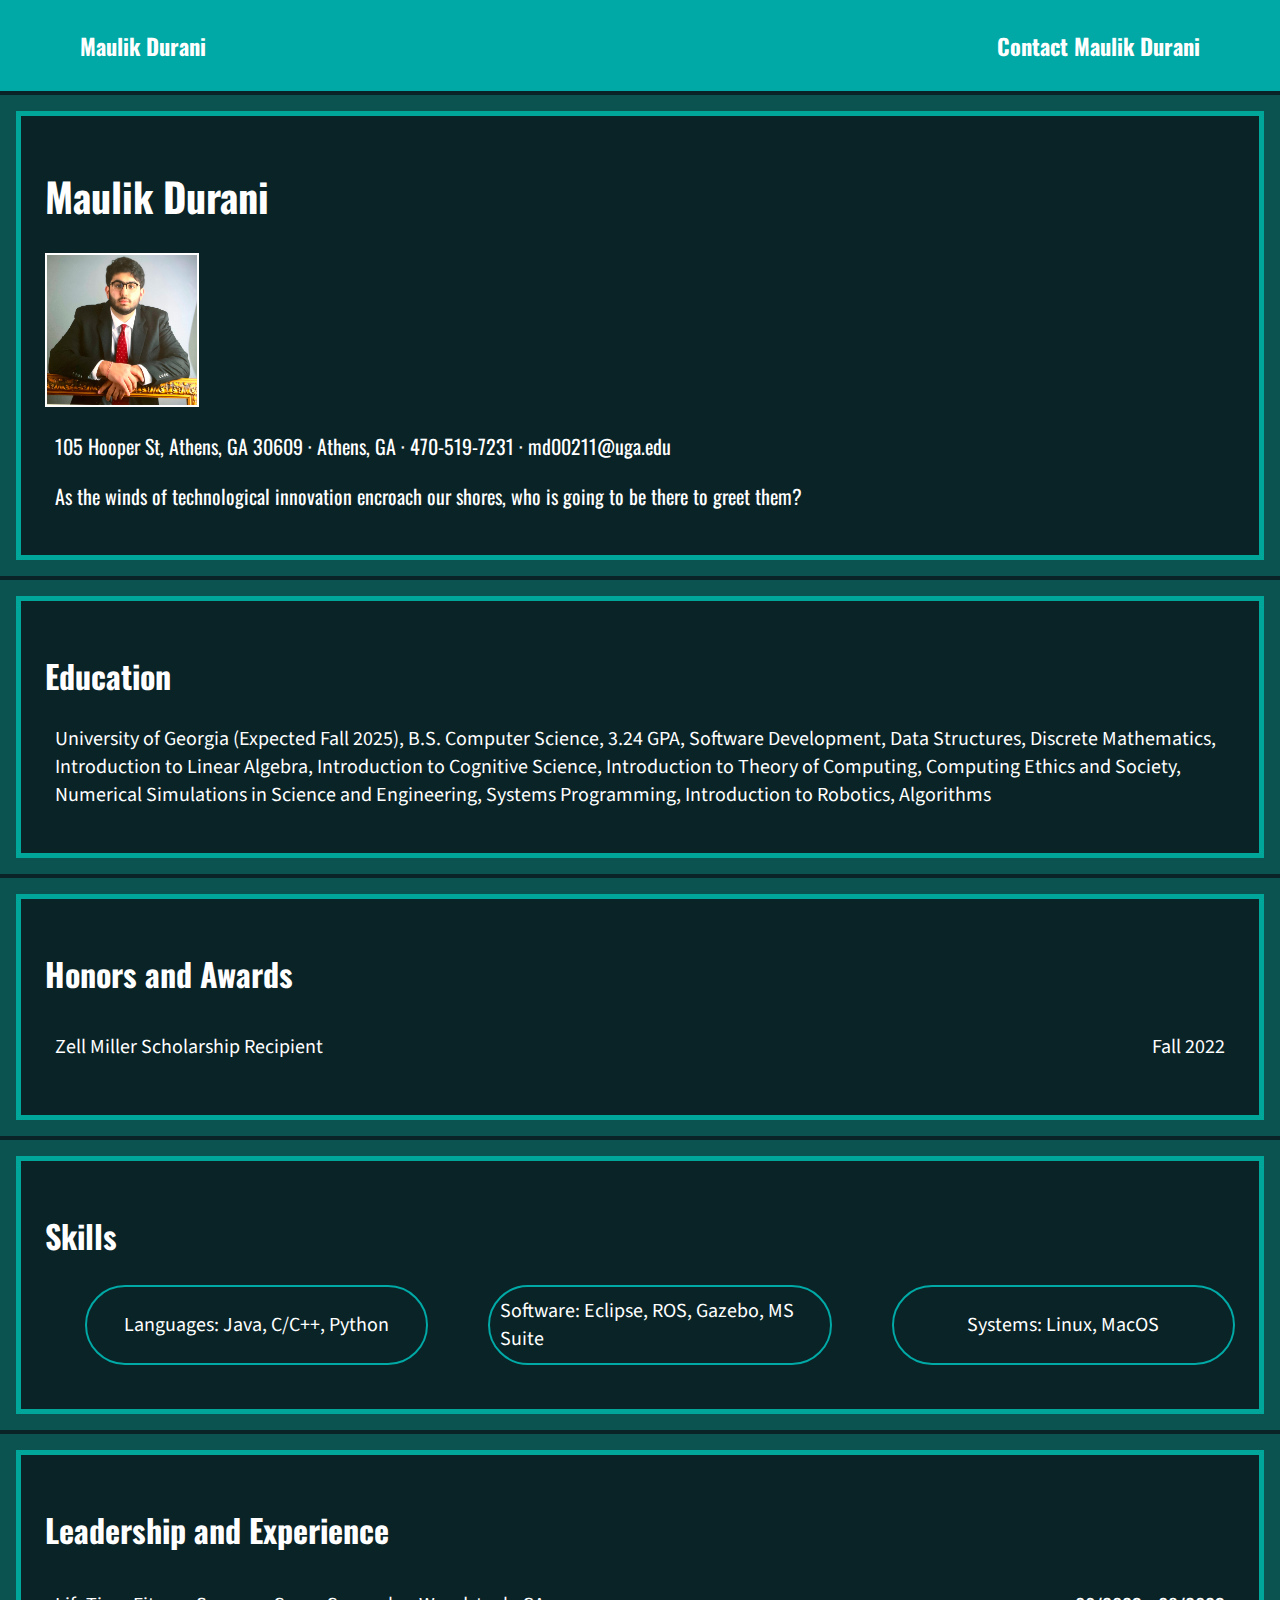
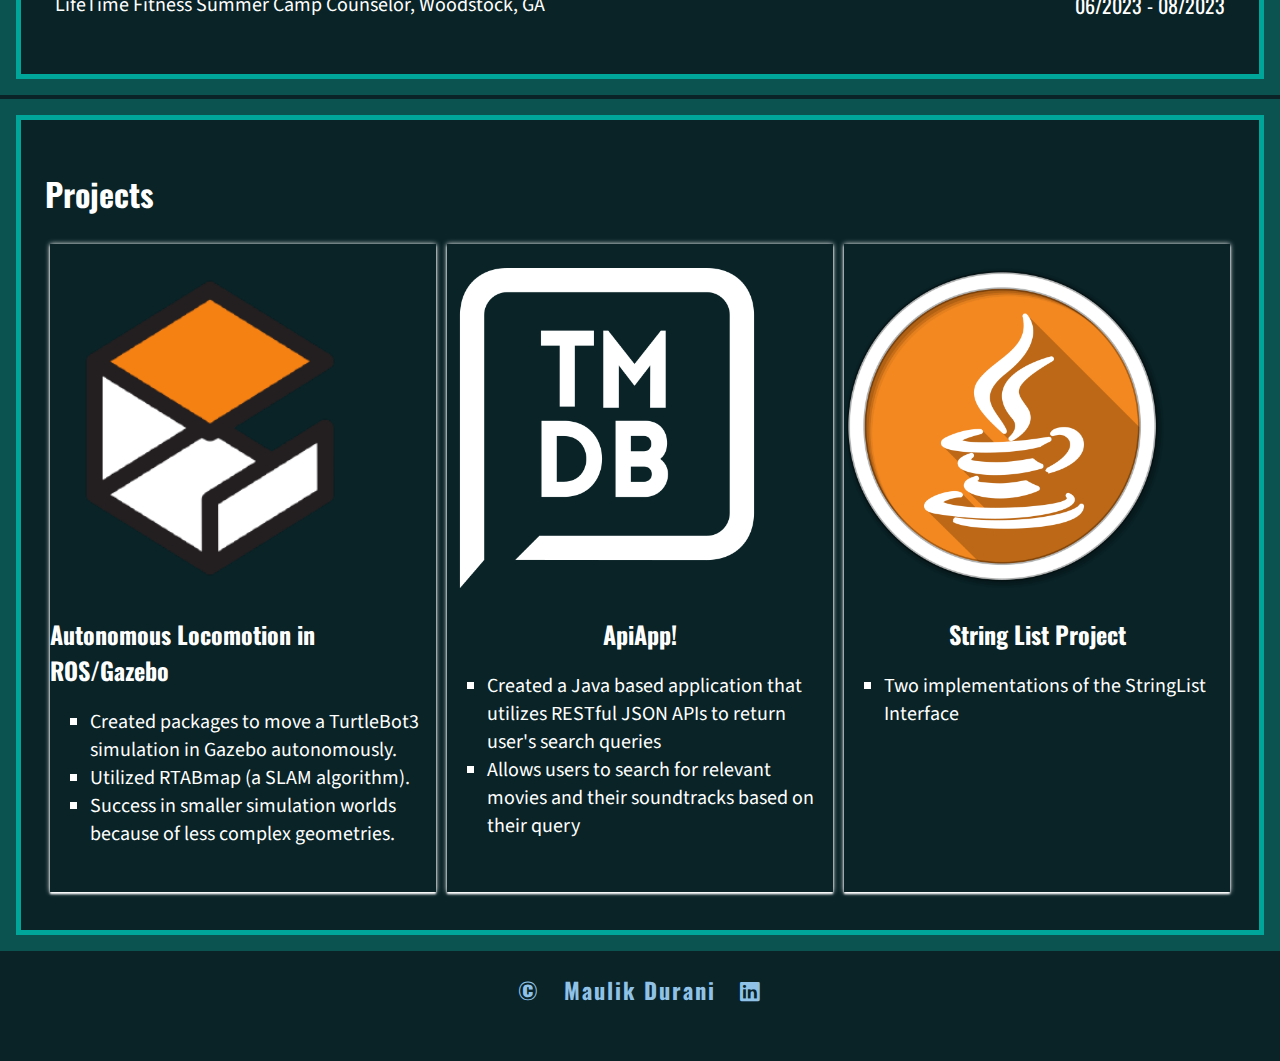
<file: index.html>
<!DOCTYPE html>
<!--[if lt IE 7]>      <html class="no-js lt-ie9 lt-ie8 lt-ie7"> <![endif]-->
<!--[if IE 7]>         <html class="no-js lt-ie9 lt-ie8"> <![endif]-->
<!--[if IE 8]>         <html class="no-js lt-ie9"> <![endif]-->
<!--[if gt IE 8]>      <html class="no-js"> <!--<![endif]-->
<html>
    <head>
        <meta charset="utf-8">
        <meta http-equiv="X-UA-Compatible" content="IE=edge">
        <title>Maulik Durani</title>
        <meta name="description" content="">
        <meta name="viewport" content="width=device-width, initial-scale=1">
        <link rel="stylesheet" href="css/style.css">
        <link rel="stylesheet"  href="https://cdnjs.cloudflare.com/ajax/libs/font-awesome/6.0.0-beta3/css/all.min.css">
        <link rel="preconnect" href="https://fonts.googleapis.com">
        <link rel="preconnect" href="https://fonts.gstatic.com" crossorigin>
        <link href="https://fonts.googleapis.com/css2?family=Oswald:wght@200..700&family=Source+Sans+3:ital,wght@0,200..900;1,200..900&display=swap" rel="stylesheet">
 
    </head>
    <body>
       <nav>
            <p class="nav_p">Maulik Durani</p>
            <a href="contact.html"><p>Contact Maulik Durani</p></a>
       </nav>
       <!-- end of nav -->
       <hr>
        <section class="splash">
            <h1>Maulik Durani</h1>
            <img src="images/professional_headshot.jpg" alt="Hi, my name is Maulik!">
            <p>
                105 Hooper St, Athens, GA 30609 &middot;
                Athens, GA &middot;
                470-519-7231 &middot;
                md00211@uga.edu
            </p>
            <p>
                As the winds of technological innovation encroach our shores, who is going to be there to greet them?
            </p>
        </section>
        <!-- end of splash section-->
        <hr>
        <section>
            
            <h2>Education</h2>
            <p>
                University of Georgia (Expected Fall 2025), B.S. Computer Science, 3.24 GPA, Software Development, 
                Data Structures, Discrete Mathematics, Introduction to Linear Algebra, Introduction to Cognitive Science, 
                Introduction to Theory of Computing, Computing Ethics and Society, Numerical Simulations in Science and Engineering, 
                Systems Programming, Introduction to Robotics, Algorithms
            </p>
            
        </section>
        <!-- end of education section -->
        <hr>
        <section>
            <h2>
                Honors and Awards
            </h2>
            
            <dl class="milestones-tab">
                <dt>Zell Miller Scholarship Recipient</dt>
                <dd>Fall 2022</dd>
            </dl>
            
        </section>
        <!-- end of honors and awards section -->
        <hr>
        <section>
            <h2>Skills</h2>
            <ul class="skills-tab">
                <li>Languages: Java, C/C++, Python</li>
                <li>Software: Eclipse, ROS, Gazebo, MS Suite</li>
                <li>Systems: Linux, MacOS</li>
            </ul>
        </section>
        <!-- end of skills section -->
        <hr>
        <section>
            <h2>Leadership and Experience</h2>
            
            <dl class="milestones-tab">
                <dt>LifeTime Fitness Summer Camp Counselor, Woodstock, GA</dt>
                <dd><a href="https://www.lifetime.life/">06/2023 - 08/2023</a></dd>
            </dl>
            
        </section>
        <!-- end of leadership and experience section -->
        <hr>
        <section>
            <h2>Projects</h2>
            <div class="three-col">
                <div class="card">
                    <img src="images/gazebo_icon.png">
                    <h3>Autonomous Locomotion in ROS/Gazebo</h3>
                    <ul>
                        <li>Created packages to move a TurtleBot3 simulation in Gazebo autonomously.</li>
                        <li>Utilized RTABmap (a SLAM algorithm).</li>
                        <li>Success in smaller simulation worlds because of less complex geometries.</li>
                    </ul>   
                </div>
                <div class="card">
                    <img src="images/api_icon.webp" id="img_0001">
                <h3>ApiApp!</h3>
                    <ul>
                        <li>Created a Java based application that utilizes RESTful JSON APIs to return user's search queries</li>
                        <li>Allows users to search for relevant movies and their soundtracks based on their query</li>
                    </ul>
                </div>
                <div class="card">
                    <img src="images/java-icon-2048x2048-yxty4s2p.png">
                    <h3>String List Project</h3>
                    <ul>
                        <li>Two implementations of the StringList Interface</li>
                    </ul> 
                </div>
            </div>
        </section>
        <!-- end of projects section -->
        <footer>
            <p>&copy;</p>
            <a href="contact.html">Maulik Durani</a>
            <a href="https://www.linkedin.com/in/maulik-durani-274b28213/">
            <i class="fa-brands fa-linkedin"></i>
            </a>    
        </footer>
        <script src="" async defer></script>
    </body>
</html>
</file>
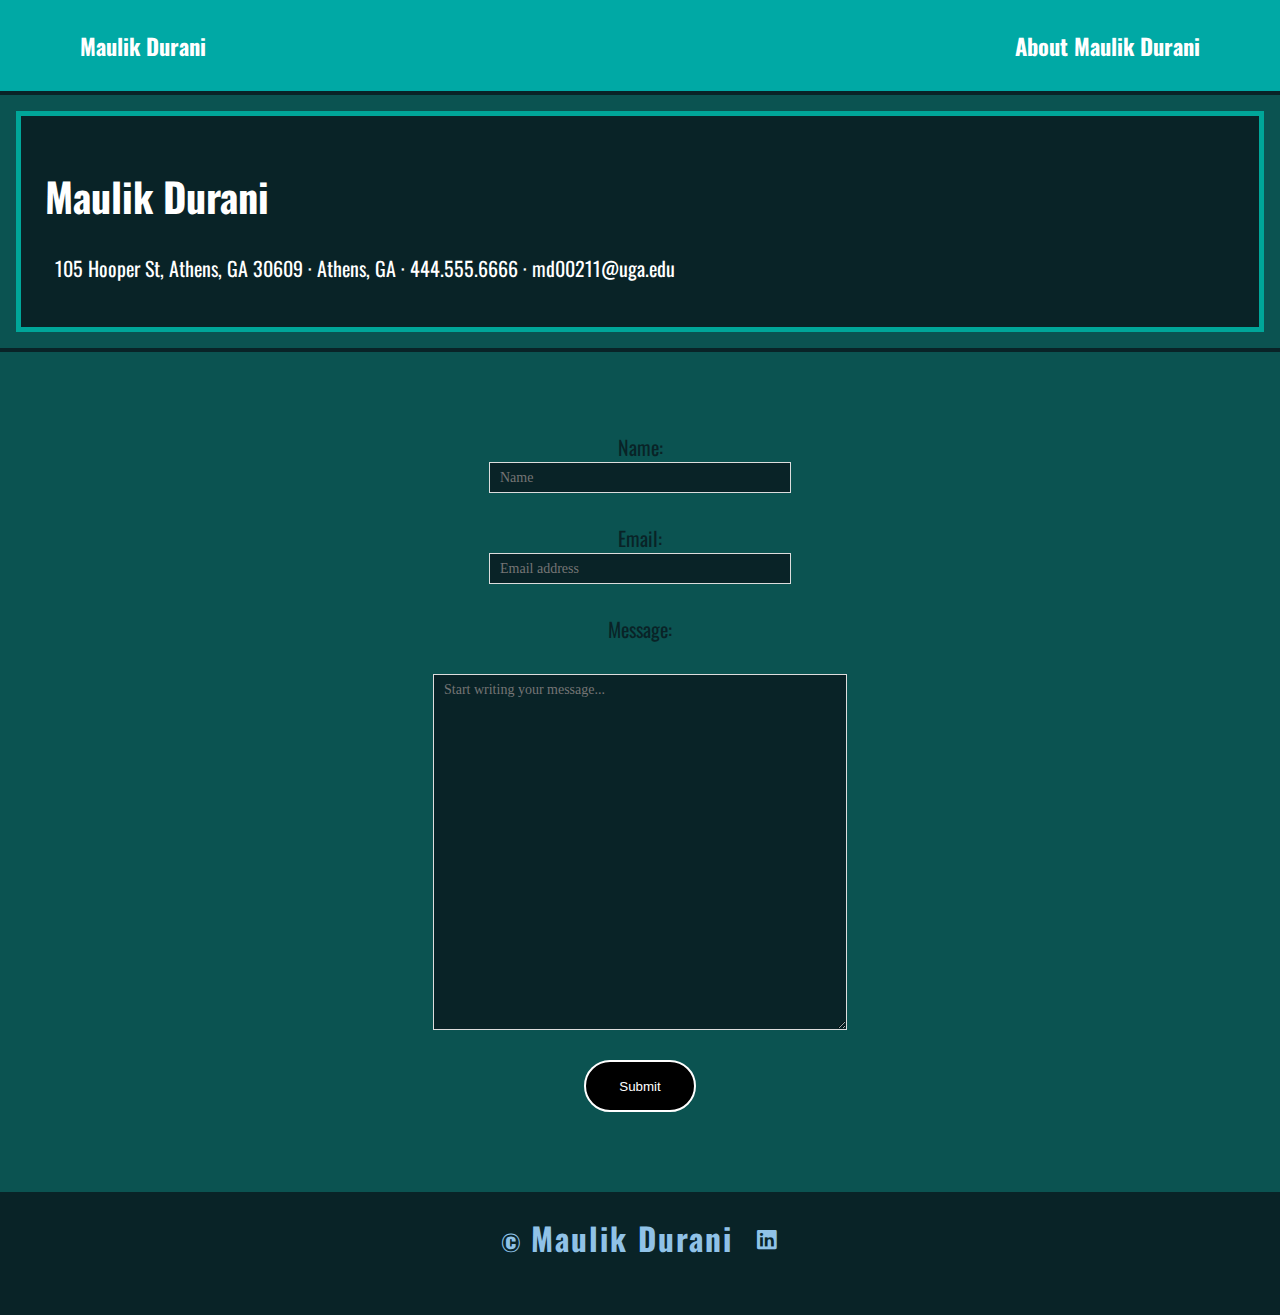
<file: contact.html>
<!DOCTYPE html>
<!--[if lt IE 7]>      <html class="no-js lt-ie9 lt-ie8 lt-ie7"> <![endif]-->
<!--[if IE 7]>         <html class="no-js lt-ie9 lt-ie8"> <![endif]-->
<!--[if IE 8]>         <html class="no-js lt-ie9"> <![endif]-->
<!--[if gt IE 8]>      <html class="no-js"> <!--<![endif]-->
<html>
    <head>
        <meta charset="utf-8">
        <meta http-equiv="X-UA-Compatible" content="IE=edge">
        <title>Contact Maulik Durani</title>
        <meta name="description" content="">
        <meta name="viewport" content="width=device-width, initial-scale=1">
        <link rel="stylesheet"  href="https://cdnjs.cloudflare.com/ajax/libs/font-awesome/6.0.0-beta3/css/all.min.css">
        <link rel="preconnect" href="https://fonts.googleapis.com">
        <link rel="preconnect" href="https://fonts.gstatic.com" crossorigin>
        <link href="https://fonts.googleapis.com/css2?family=Oswald:wght@200..700&family=Source+Sans+3:ital,wght@0,200..900;1,200..900&display=swap" rel="stylesheet">
 
        <link rel="stylesheet" href="css/style.css">
    </head>
    <body>
        <nav>
            <p class="nav_p">Maulik Durani</p>
            <a href="index.html"><p>About Maulik Durani</p></a>
        </nav>
        <hr>
        <section class="splash">
            <h1>Maulik Durani</h1>
            <p>
                105 Hooper St, Athens, GA 30609 &middot;
                Athens, GA &middot;
                444.555.6666 &middot;
                md00211@uga.edu
            </p>

        </section>
        <hr>
        <div class="form-container">
        <form action="https://formsubmit.co/f41ec6c1593824f9693624d6c7381fdb" method="POST" target="_self" class="one-col">
            <!-- Redirect User to thankyou.html-->
            <input type="hidden" name="_next" value="http://maulikdurani.github.io/thankyou.html">

            <!-- Description and Input for contact.html -->
            <label for="name">Name:</label>
            <input type="text" name="name" placeholder="Name"> <br> 

            <label for="email">Email:</label>
            <input type="text" name="email" placeholder="Email address"> <br> 
            
            <label for="msg">Message:</label> <br>
            <textarea name="msg" rows="10" cols="30" placeholder="Start writing your message..."></textarea>
            <br>
            <a href="thankyou.html">
            <button type="submit">Submit</button>
            </a>
        </form>
        </div>

        <footer>
            <p>&copy; <a href="index.html">Maulik Durani</a></p>
            <a href="https://www.linkedin.com/in/maulik-durani-274b28213/">
            <i class="fa-brands fa-linkedin"></i>
            </a>    
        </footer>
        <script src="" async defer></script>
    </body>
</html>
</file>
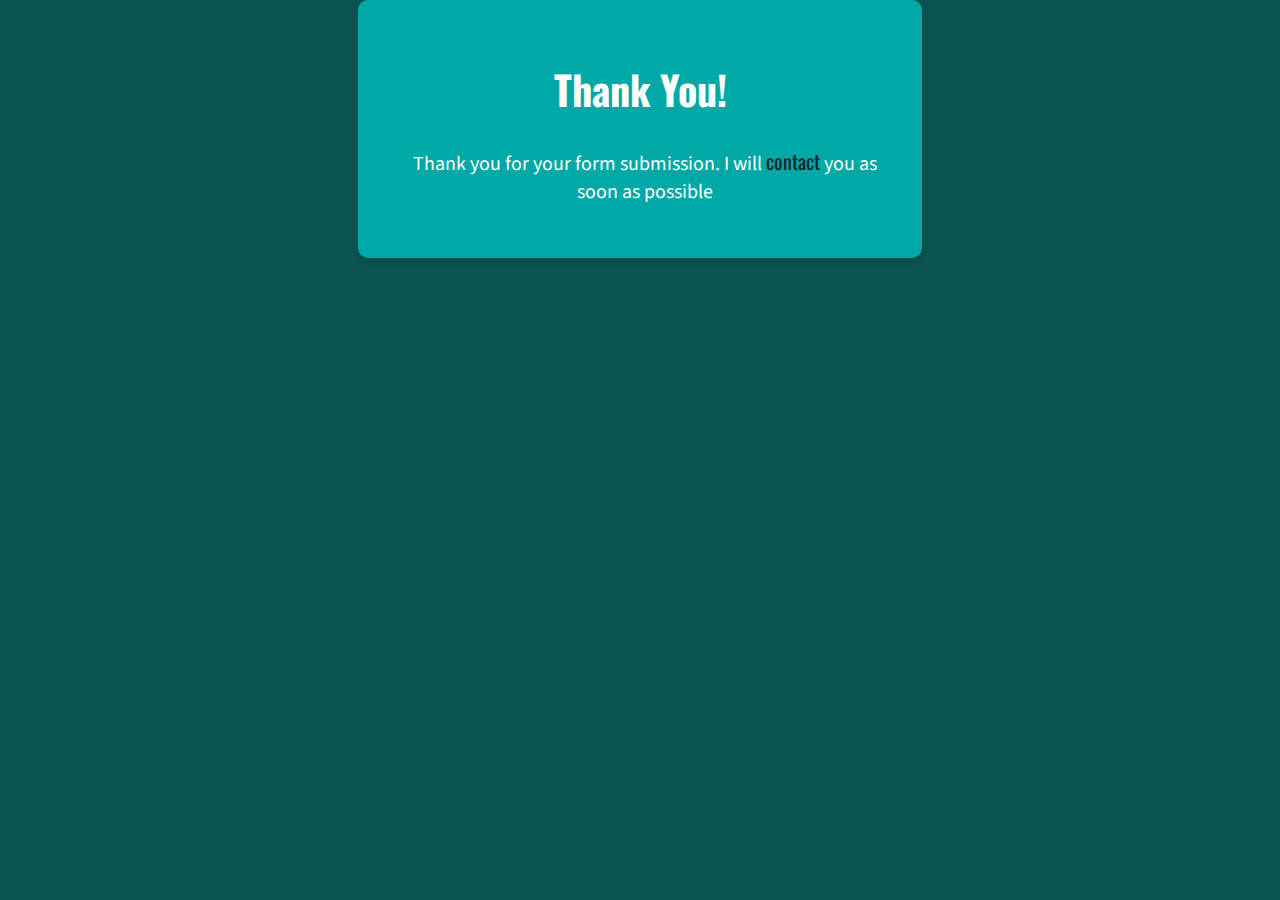
<file: thankyou.html>
<!DOCTYPE html>
<!--[if lt IE 7]>      <html class="no-js lt-ie9 lt-ie8 lt-ie7"> <![endif]-->
<!--[if IE 7]>         <html class="no-js lt-ie9 lt-ie8"> <![endif]-->
<!--[if IE 8]>         <html class="no-js lt-ie9"> <![endif]-->
<!--[if gt IE 8]>      <html class="no-js"> <!--<![endif]-->
<html>
    <head>
        <meta charset="utf-8">
        <meta http-equiv="X-UA-Compatible" content="IE=edge">
        <title>
           Thank You!
        </title>
        <meta name="description" content="">
        <meta name="viewport" content="width=device-width, initial-scale=1">
        <link rel="stylesheet" href="css/style.css">
        <link rel="stylesheet"  href="https://cdnjs.cloudflare.com/ajax/libs/font-awesome/6.0.0-beta3/css/all.min.css">
        <link rel="preconnect" href="https://fonts.googleapis.com">
        <link rel="preconnect" href="https://fonts.gstatic.com" crossorigin>
        <link href="https://fonts.googleapis.com/css2?family=Oswald:wght@200..700&family=Source+Sans+3:ital,wght@0,200..900;1,200..900&display=swap" rel="stylesheet">
 
    </head>
    <body>
        <div class="page-thanks">
            <h1>Thank You!</h1>
            <p>Thank you for your form submission. I will <a href="contact.html">contact</a> you as soon as possible</p>
        </div>
        
        <script src="" async defer></script>
    </body>
</html>
</file>
<file: css/style.css>
/* General Styles */
body {
    background-color: #0B5351;
    margin: 0px; padding: 0px;
    text-decoration: none;
}

/* Nav Styles */
nav {
    background-color: #00A9A5;
    display: flex; 
    align-items: center; justify-content: space-between;
    padding-left: 5em; padding-right: 5em; 
    padding-bottom: 0.4em; padding-top: 0.4em;
}

.nav_p {
    text-decoration: none;
    font-family: "Oswald", serif; 
    font-size: 1.4em; font-weight: 900;
    color: #FFFFFF;
}

nav a {
    text-decoration: none;
    font-family: "Oswald", serif; 
    font-size: 1.4em; font-weight: 900;
    color: #FFFFFF;
}

nav a:hover {
    background-color: #222222;
    display: inline-block;
  position: relative;
  z-index: 1;
  padding: 0.25em;
  margin: -0.25em;
}

/* Footer Styles */
footer {
    background-color:#092327;
    display: flex; align-items: center; justify-content: center;
    column-gap: 1.5em;
    padding-bottom: 2em;
}

footer p {
    text-decoration: none;
    font-family: "Oswald", serif; 
    font-size: 1.4em; font-weight: 900;
    letter-spacing: 2px;
    color: #90C2E7;
}
footer a {
    text-decoration: none;
    font-family: "Oswald", serif; 
    font-size: 1.4em; font-weight: 900;
    letter-spacing: 2px;
    color: #90C2E7;
}

footer a:hover {
    background-color: #00A9A5;
    display: inline-block;
  position: relative;
  z-index: 1;
  padding: 0.25em;
  margin: -0.25em;
  border-radius: 25%;
}

/* Splash Section */
.splash {
    border: solid, 5px, #00A699;
    margin: 1.0em;
    padding: 1.5em;
    background-color: #092327;
}

.splash h1 {
    color: #FFFFFF;
    font-family: "Oswald", serif;
    font-size: 2.5em;
}

.splash p{
    font-family: "Oswald", serif;
    font-size: 1.25em;
    color: #FFFFFF;
    text-decoration: none;
}

.splash img {
    width: 150px; height: 150px;
    border: solid, 2px, #FFFFFF;
}

/* Horizontal Rules */
hr {
    margin:0em;
    border: 2px solid #092327;
}

/* Sections */
section {
    border: solid, 5px, #00A699;
    margin: 1.0em;
    padding: 1.5em;
    background-color: #092327;
}

/* Section Headings */
section h2 {
    font-family: "Oswald", serif;
    color: #FFFFFF;
    font-size: 2.0em;
}

section h3 {
    font-family: "Oswald", serif;
    color: #FFFFFF;
    font-size: 1.25em;
    margin-bottom: 0em;
} /* project header */

/* Paragraph Styles */
section p {
    font-family: "Source Sans 3", serif;
    font-size: 1.25em;
    color: #FFFFFF;
    margin-left: 0.5em;
}

/* link styles */
section a {
    text-decoration: none;
    font-family: "Oswald", serif;  
    color: #FFFFFF;
}
section a:hover {
    text-decoration-color: #00A699;
    color: #00A699;
}

/* section tabs styles*/

.skills-tab {
    display: grid;
    grid-template-columns: 1fr 1fr 1fr;
    column-gap: 3.0em;
}

.skills-tab li {
    display: grid; 
    align-items: center;
    justify-items: center;
    background-color: #092327;
    border: solid, 2px, #00A9A5;
    padding: 0.5em;
    border-radius: 2.0em;
}

.milestones-tab {
    display: grid;
    grid-template-columns: 1fr 1fr;

}
.milestones-tab dd {
    display: grid; 
    align-items: center;
    justify-items: right;
    padding: 0.5em;
}

.milestones-tab dt {
    display: grid; 
    align-items: center;
    justify-items: left;
    padding: 0.5em;
}

/* List Styles */
ul {
    list-style: square;
    font-family: "Source Sans 3", serif;
    font-size: 1.25em;
    color: #FFFFFF;
}

dl {
    font-family: "Source Sans 3", serif;
    font-size: 1.25em;
    color: #FFFFFF;
}

dl dt{
    font-family: "Source Sans 3", serif;
    color: #FFFFFF;
}

dl dd{
    font-family: "Source Sans 3", serif;
    color: #FFFFFF;
}

/* Project Section */
.three-col {
    margin-top: 0.9em; margin-bottom: 0.9em;
    display: grid;
    grid-template-columns: auto auto auto;
    column-gap: 0.7em;
    margin-left: 0.3em; margin-right: 0.3em;
}

.card {
    justify-items: center;
    padding-bottom: 1.5em; padding-top: 1.5em;
    box-shadow: 0 2px 2px 0 #FFFFFF, 0 0px 5px 0 #FFFFFF;
    /*border: solid, red;*/
    background-color: #092327;
}

.card img {
    width: 20em;
    height: 20em;
    /*border: solid, red; */
}

#img_0001 {
    filter: invert(1);
}

.card h3 {
    color: #FFFFFF;
    font-size: 1.5em;
    font-family: "Oswald", serif;
    margin-left: 0em;
}

/* Contact Page Styles */
.one-col {
    display: flex; 
    flex-direction: column;
    justify-content: center; 
    align-items: center; 
    width: 75%; 
}

.form-container {
    justify-items: center;
    padding: 5em;
}

form {
    text-decoration: none;
    font-family: "Oswald", serif; 
    font-size: 1.25em;
    color: #092327;        
}

form input , form textarea{
    text-decoration: none;
   
    color: #4E8098;
    background-color: #092327;
    width: 20em;
    font: normal 0.70em verdana;
    line-height: 25px;
    padding: 2px 10px;
    border: solid 1px #ddd;
}

form textarea {
    
    width: 28em;
    height: 25em;
    font: normal 0.70em verdana;
    line-height: 25px;
    padding: 2px 10px;
    border: solid 1px #ddd;
}

form input:focus, form textarea:focus {}

form button {
    background-color: #000000;
    border: solid, 2px, #FFFFFF;
    border-radius: 2em;
    padding: 1.25em 2.5em;
    color: #FFFFFF;
}

form button:hover {
    background-color: #00A699;
    border: solid, 2px, #FFFFFF;
    border-radius: 2em;
    padding: 1.25em 2.5em;
    color: #FFFFFF;
}

/* thank you page styling */
.page-thanks {
    background-color: #00A9A5;
    padding: 2em;
    border-radius: 10px;
    box-shadow: 0 4px 6px rgba(0, 0, 0, 0.1);
    max-width: 500px;
    width: 100%;
    text-align: center;
    justify-self: center;
}

.page-thanks h1 {
    color: #FFFFFF;
    font-family: "Oswald", serif;
    font-size: 2.5em;
}

.page-thanks p {
    font-family: "Source Sans 3", serif;
    font-size: 1.25em;
    color: #FFFFFF;
    margin-left: 0.5em;
}

.page-thanks a {
    text-decoration: none;
    font-family: "Oswald", serif;  
    color: #092327;
}
.page-thanks a:hover {
    text-decoration-color: #00A699;
    color: #90C2E7;
}
</file>
